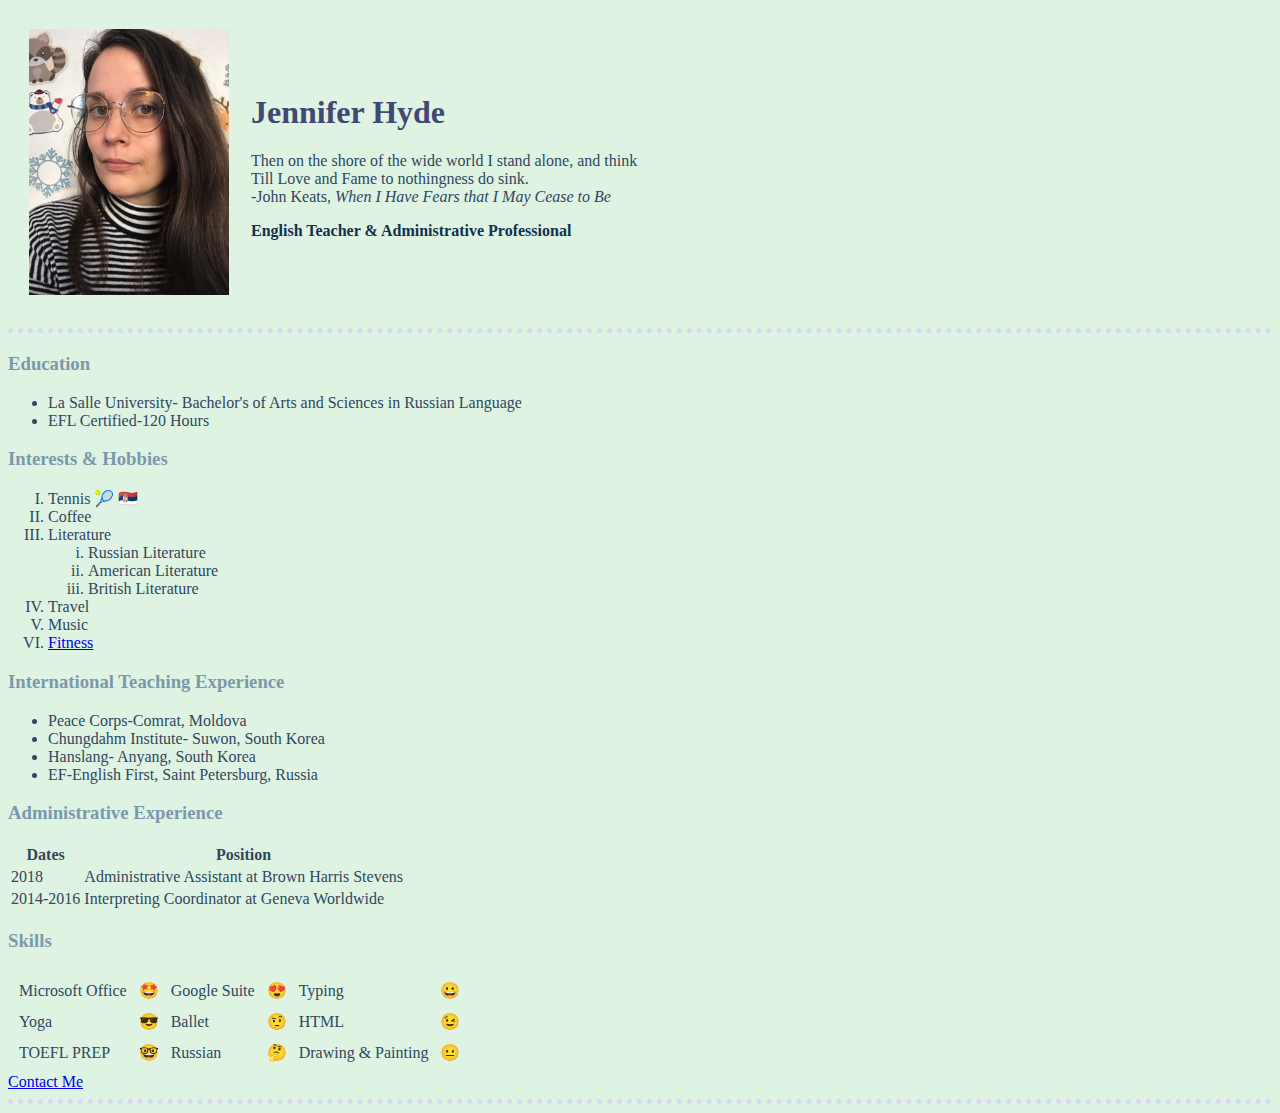
<file: index.html>
<!DOCTYPE html>
<html lang="en" dir="ltr">

<head>
  <meta charset="utf-8">
  <meta name="keyword" content="Jennifer Hyde's Personal Site">
  <meta name="description" content="Jennifer Hyde">
  <meta name="author" content="Jennifer Hyde" />
  <meta name="viewport" content="width=device-width,initial-scale-1.0" />
  <title> 💜 Jennifer's Personal Site</title>
  <link rel="stylesheet" href="CSS/styles.css" /> 
</head>

<body>
  <table cellspacing= 20>
    <tr>
      <td>
  <img src="Images/JenHyde.JPG" alt="Jennifer Hyde" width="200" length="400"></td>
  <td>
<h1>Jennifer Hyde</h1>
  <block quote cite="https://poets.org/poem/when-i-have-fears-i-may-cease-be"> Then on the shore
    of the wide world I stand alone, and think <br>
    Till Love and Fame to nothingness do sink.</block quote> <br />
  -John Keats, <em>When I Have Fears that I May Cease to Be</em>
  <p><strong>English Teacher & Administrative Professional</strong></p></td></tr>
</table>
  <hr size="3"/>
  <h3>Education</h3>
  <ul>
    <li>La Salle University- Bachelor's of Arts and Sciences
      in Russian Language</li>
    <li> EFL Certified-120 Hours</li>
  </ul>
  <h3>Interests & Hobbies</h3>
  <ol type="I">
    <li>Tennis 🎾 🇷🇸</li>
    <li> Coffee </li>
    <li>Literature</li>
    <ol type="i">
      <li> Russian Literature</li>
      <li>American Literature</li>
      <li> British Literature</li>
    </ol>
    <li>
      Travel</li>
    <li>
      Music</li>
    <li><a href="Fitness.html">Fitness</a>

    </li>
  </ol>
  <h3>International Teaching Experience</h3>
  <ul>
    <li>
      Peace Corps-Comrat, Moldova
    </li>
    <li>
      Chungdahm Institute- Suwon, South Korea
    </li>
    <li>
      Hanslang- Anyang, South Korea
    </li>
    <li>
      EF-English First, Saint Petersburg, Russia
    </li>
  </ul>
  <h3>Administrative Experience</h3>
  <table>
    <thead>
      <th>
        Dates
      </th>
      <th>
        Position
      </th>
    </thead>
    <tbody>
      <tr>
        <td>
          2018
        </td>
        <td>
          Administrative Assistant at Brown Harris Stevens </td>
      </tr>
      <tr>
        <td>
          2014-2016
        </td>
        <td>
          Interpreting Coordinator at Geneva Worldwide
        </td>
      </tr>
    </tbody>
  </table>
  <h3> Skills</h3>
  <table cellspacing=10>
    <tr>
      <td>
        Microsoft Office
      </td>
      <td>
        🤩
      </td>
      <td>
        Google Suite
      </td>
      <td>
        😍
      </td>
      <td>
        Typing
      </td>
      <td>
        😀
      </td>
    </tr>
    <tr>
      <td>
        Yoga
      </td>
      <td>
        😎
      </td>
      <td>
        Ballet
      </td>
      <td>
        🤨
      </td>
      <td>
        HTML
      </td>
      <td>
        😉
      </td>
    </tr>
    <tr>
      <td>
        TOEFL PREP
      </td>
      <td>
        🤓
      </td>
      <td>
        Russian
      </td>
      <td>
        🤔
      </td>
      <td>
        Drawing & Painting
      </td>
      <td>
        😐
      </td>
    </tr>
  </table>
  <a href="Contact.html">Contact Me</a>
  <hr size="3" />
</body>

</html>
</file>
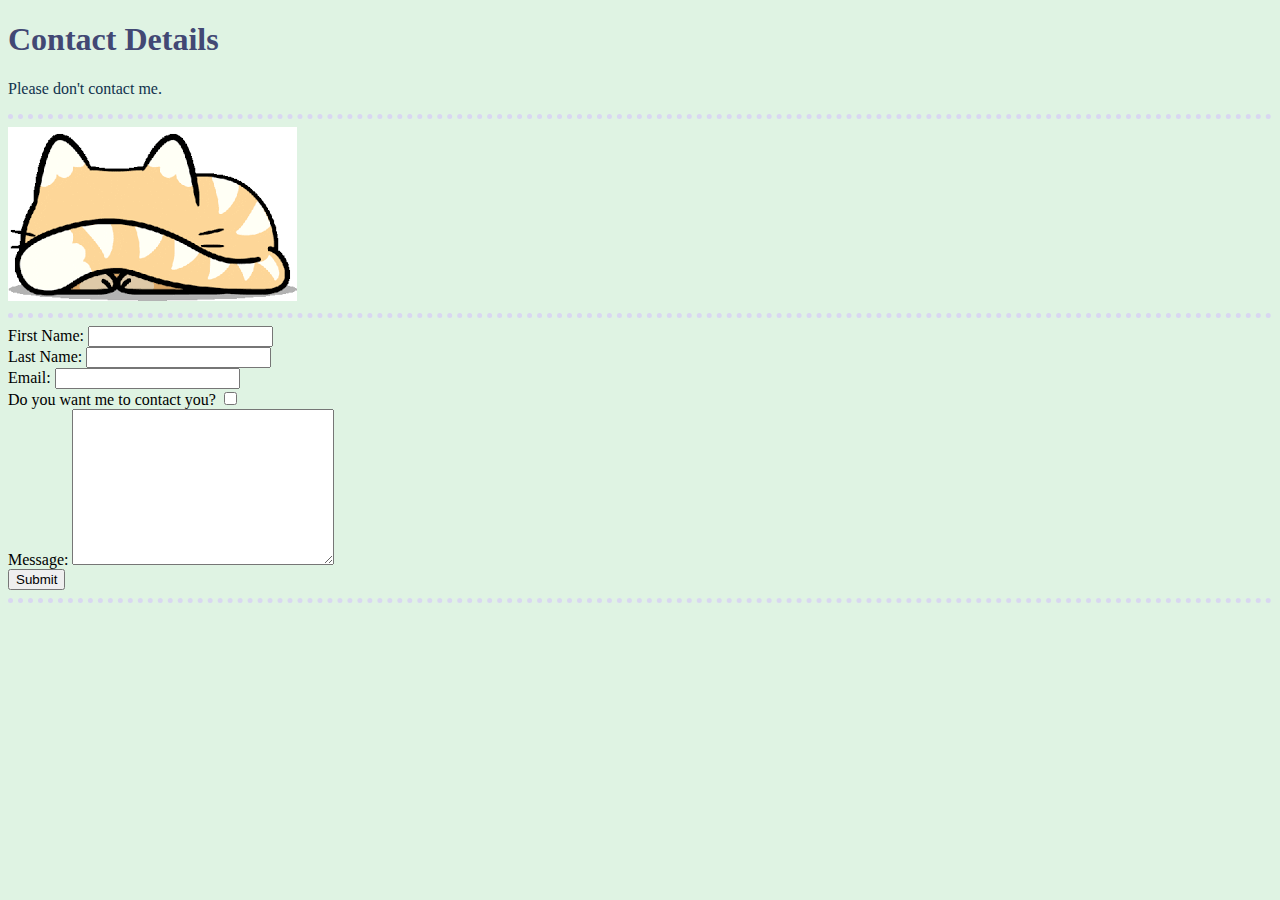
<file: Contact.html>
<!DOCTYPE html>
<html lang="en" dir="ltr">

<head>
  <meta charset="utf-8">
  <meta name="keyword" content="Jennifer Hyde's Contact Info">
  <meta name="description" content="Jennifer Hyde Contact">
  <meta name="author" content="Jennifer Hyde" />
  <meta name="viewport" content="width=device-width,initial-scale-1.0" />
   <link rel="stylesheet" href="CSS/styles.css" /> 
  <title> 💜 Jennifer's Contact Information</title>
</head>
<h1>Contact Details</h1>
<p>
  Please don't contact me.
</p>
  <hr>
<img
  src="[data-uri]" />
<hr>
     <form action "mailto:"jennifer.hyde86@gmail.com" method= "post" enctype="text/plain">
  <label for="fname"> First Name: </label>
  <input type="text" id="fname" name=fname"> <br />
  <label for for="lname">Last Name:</label>
  <input type="text" id=lname name="lname" /><br />
  <label for="email"> Email: </label>
  <input type="text" id=email name="email" /> <br />
  <label for "Opinion"> Do you want me to contact you? </label>
  <input type="checkbox" id="opinion" name="opinion" /> <br />
  <label for="message">Message:</label>
  <textarea name="message" rows="10" cols="30"></textarea>
  <br />
  <input type="submit" />
</form>
                      <hr>
</file>
<file: CSS/styles.css>
body
 {background-color:#DFF3E3;}
 hr
 {border-style:none;
   border-top:5px dotted #D9D7F1;
width: 100%}
h1
{color: #424874;
  font-family: "garamond", Georgia, Times;}
h3
{color: #7C99AC;
font-family:"garamond", Georgia, Times;}

p
{color: #11324D;
font-family: "garamond", Georgia, Times;}

li
{color: #30475E;
font-family: "garamond", Georgia, Times;}

table
{color: #30475E;
font-family: "garamond", Georgia, Times;}
</file>
